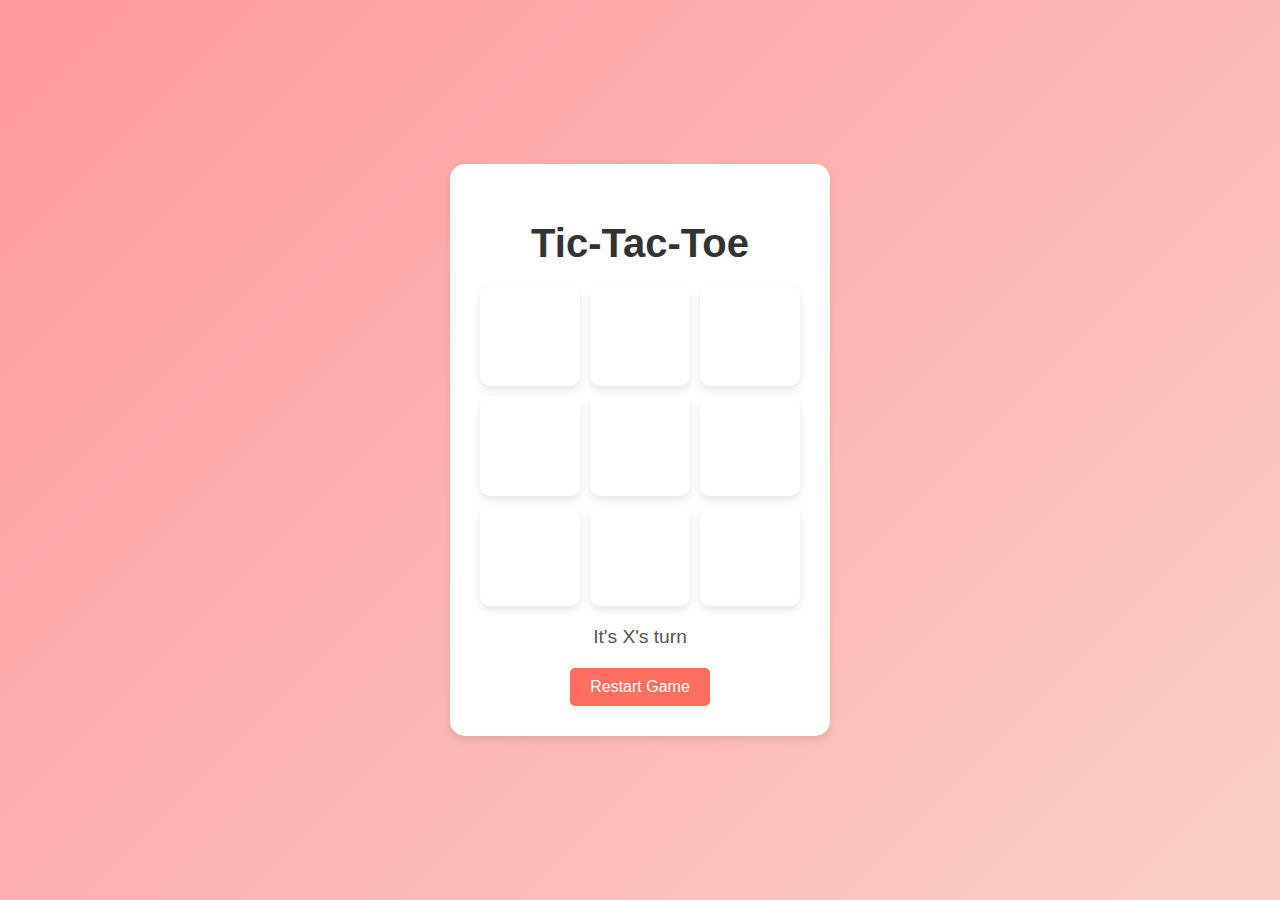
<file: Tic-Tac-Toe/index.html>
<!DOCTYPE html>
<html lang="en">
<head>
    <meta charset="UTF-8">
    <meta name="viewport" content="width=device-width, initial-scale=1.0">
    <title>Tic-Tac-Toe Game</title>
    <link rel="stylesheet" href="style.css">
</head>
<body>
    <div class="game-container">
        <h1>Tic-Tac-Toe</h1>
        <div id="board">
            <div class="cell" data-cell></div>
            <div class="cell" data-cell></div>
            <div class="cell" data-cell></div>
            <div class="cell" data-cell></div>
            <div class="cell" data-cell></div>
            <div class="cell" data-cell></div>
            <div class="cell" data-cell></div>
            <div class="cell" data-cell></div>
            <div class="cell" data-cell></div>
        </div>
        <div id="status"></div>
        <button id="restartButton">Restart Game</button>
    </div>
    <script src="index.js"></script>
</body>
</html>
</file>
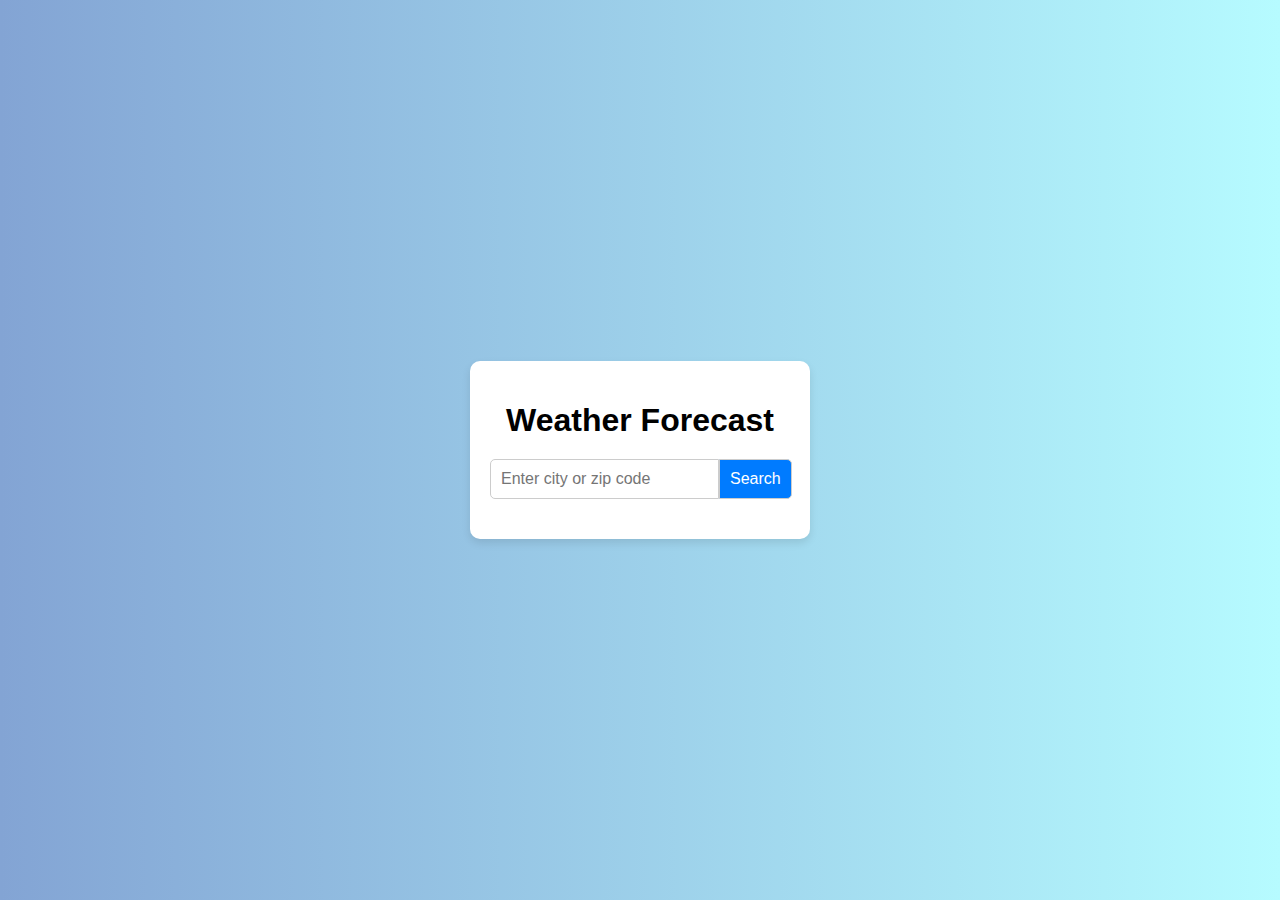
<file: Weather_Forecast/index.html>
<!DOCTYPE html>
<html lang="en">
<head>
    <meta charset="UTF-8">
    <meta name="viewport" content="width=device-width, initial-scale=1.0">
    <title>Weather Forecasting App</title>
    <link rel="stylesheet" href="style.css">
</head>
<body>
    <div class="weather-container">
        <h1>Weather Forecast</h1>
        <div class="search-box">
            <input type="text" id="locationInput" placeholder="Enter city or zip code">
            <button id="searchButton">Search</button>
        </div>
        <div id="weatherInfo" class="weather-info">
            <h2 id="locationName"></h2>
            <p id="temperature"></p>
            <p id="description"></p>
            <p id="windSpeed"></p>
            <div id="forecast"></div>
        </div>
    </div>
    <script src="index.js"></script>
</body>
</html>
</file>
<file: Tic-Tac-Toe/style.css>
body {
    display: flex;
    justify-content: center;
    align-items: center;
    height: 100vh;
    background: linear-gradient(135deg, #ff9a9e 0%, #fad0c4 99%, #fad0c4 100%);
    margin: 0;
    font-family: 'Arial', sans-serif;
}

.game-container {
    text-align: center;
    background-color: #ffffff;
    padding: 30px;
    border-radius: 15px;
    box-shadow: 0 4px 8px rgba(0, 0, 0, 0.1);
}

h1 {
    margin-bottom: 20px;
    font-size: 2.5em;
    color: #333333;
}

#board {
    display: grid;
    grid-template-columns: repeat(3, 100px);
    grid-template-rows: repeat(3, 100px);
    gap: 10px;
    margin-bottom: 20px;
}

.cell {
    width: 100px;
    height: 100px;
    background-color: #fff;
    display: flex;
    justify-content: center;
    align-items: center;
    font-size: 2em;
    cursor: pointer;
    border-radius: 10px;
    box-shadow: 0 4px 8px rgba(0, 0, 0, 0.1);
    transition: background-color 0.3s, transform 0.3s;
}

.cell:hover {
    background-color: #f8b4b4;
    transform: scale(1.05);
}

.cell:active {
    background-color: #f09393;
}

#status {
    margin-bottom: 20px;
    font-size: 1.2em;
    color: #555555;
}

#restartButton {
    padding: 10px 20px;
    font-size: 1em;
    cursor: pointer;
    background-color: #ff6f61;
    color: #ffffff;
    border: none;
    border-radius: 5px;
    transition: background-color 0.3s, transform 0.3s;
}

#restartButton:hover {
    background-color: #ff4c4c;
    transform: scale(1.05);
}

#restartButton:active {
    background-color: #ff2a2a;
}
</file>
<file: Weather_Forecast/style.css>
body {
    font-family: Arial, sans-serif;
    display: flex;
    justify-content: center;
    align-items: center;
    height: 100vh;
    background: linear-gradient(to right, #83a4d4, #b6fbff);
    margin: 0;
}

.weather-container {
    text-align: center;
    background-color: #fff;
    padding: 20px;
    border-radius: 10px;
    box-shadow: 0 4px 8px rgba(0, 0, 0, 0.1);
    width: 300px;
}

h1 {
    margin-bottom: 20px;
}

.search-box {
    display: flex;
    justify-content: space-between;
    margin-bottom: 20px;
}

#locationInput {
    flex-grow: 1;
    padding: 10px;
    font-size: 1em;
    border: 1px solid #ccc;
    border-radius: 5px 0 0 5px;
}

#searchButton {
    padding: 10px;
    font-size: 1em;
    border: 1px solid #ccc;
    background-color: #007BFF;
    color: #fff;
    border-radius: 0 5px 5px 0;
    cursor: pointer;
}

#searchButton:hover {
    background-color: #0056b3;
}

.weather-info {
    display: none;
}

#forecast {
    margin-top: 20px;
}

.forecast-day {
    margin-top: 10px;
}
</file>
